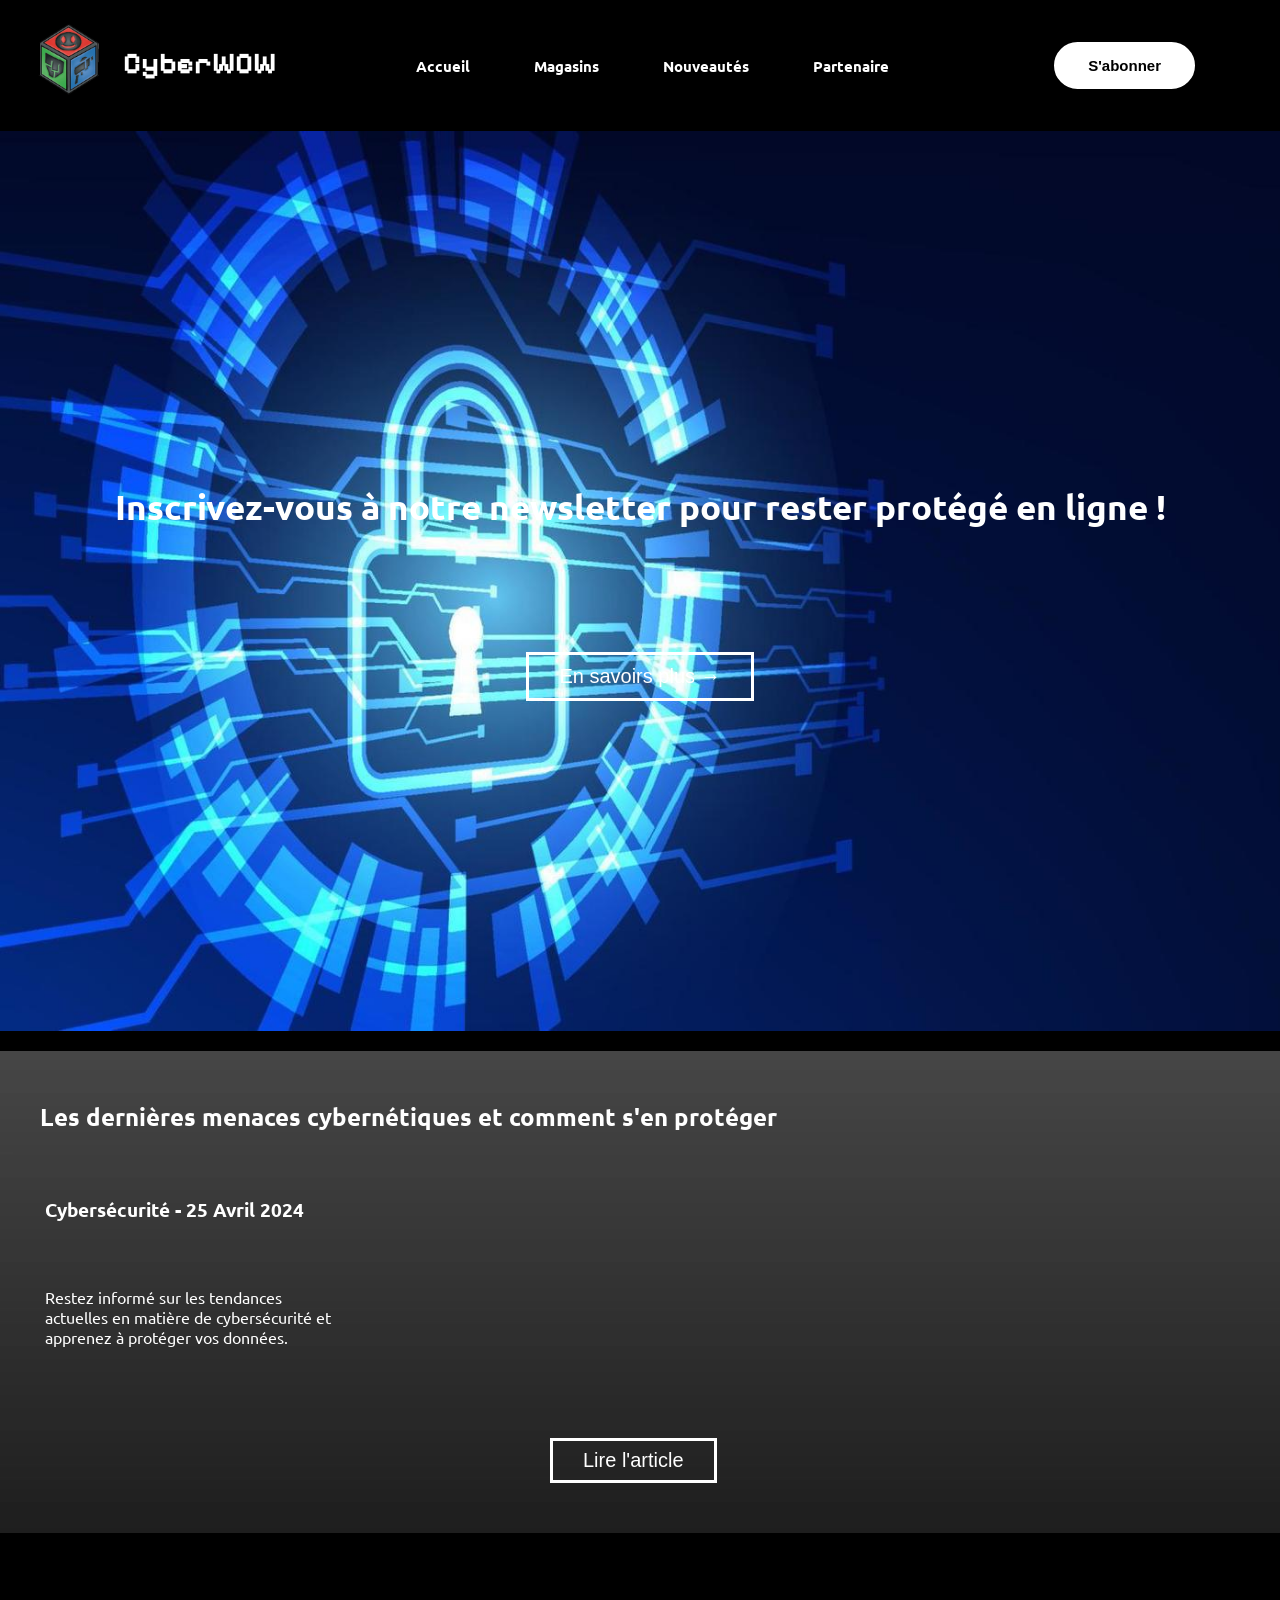
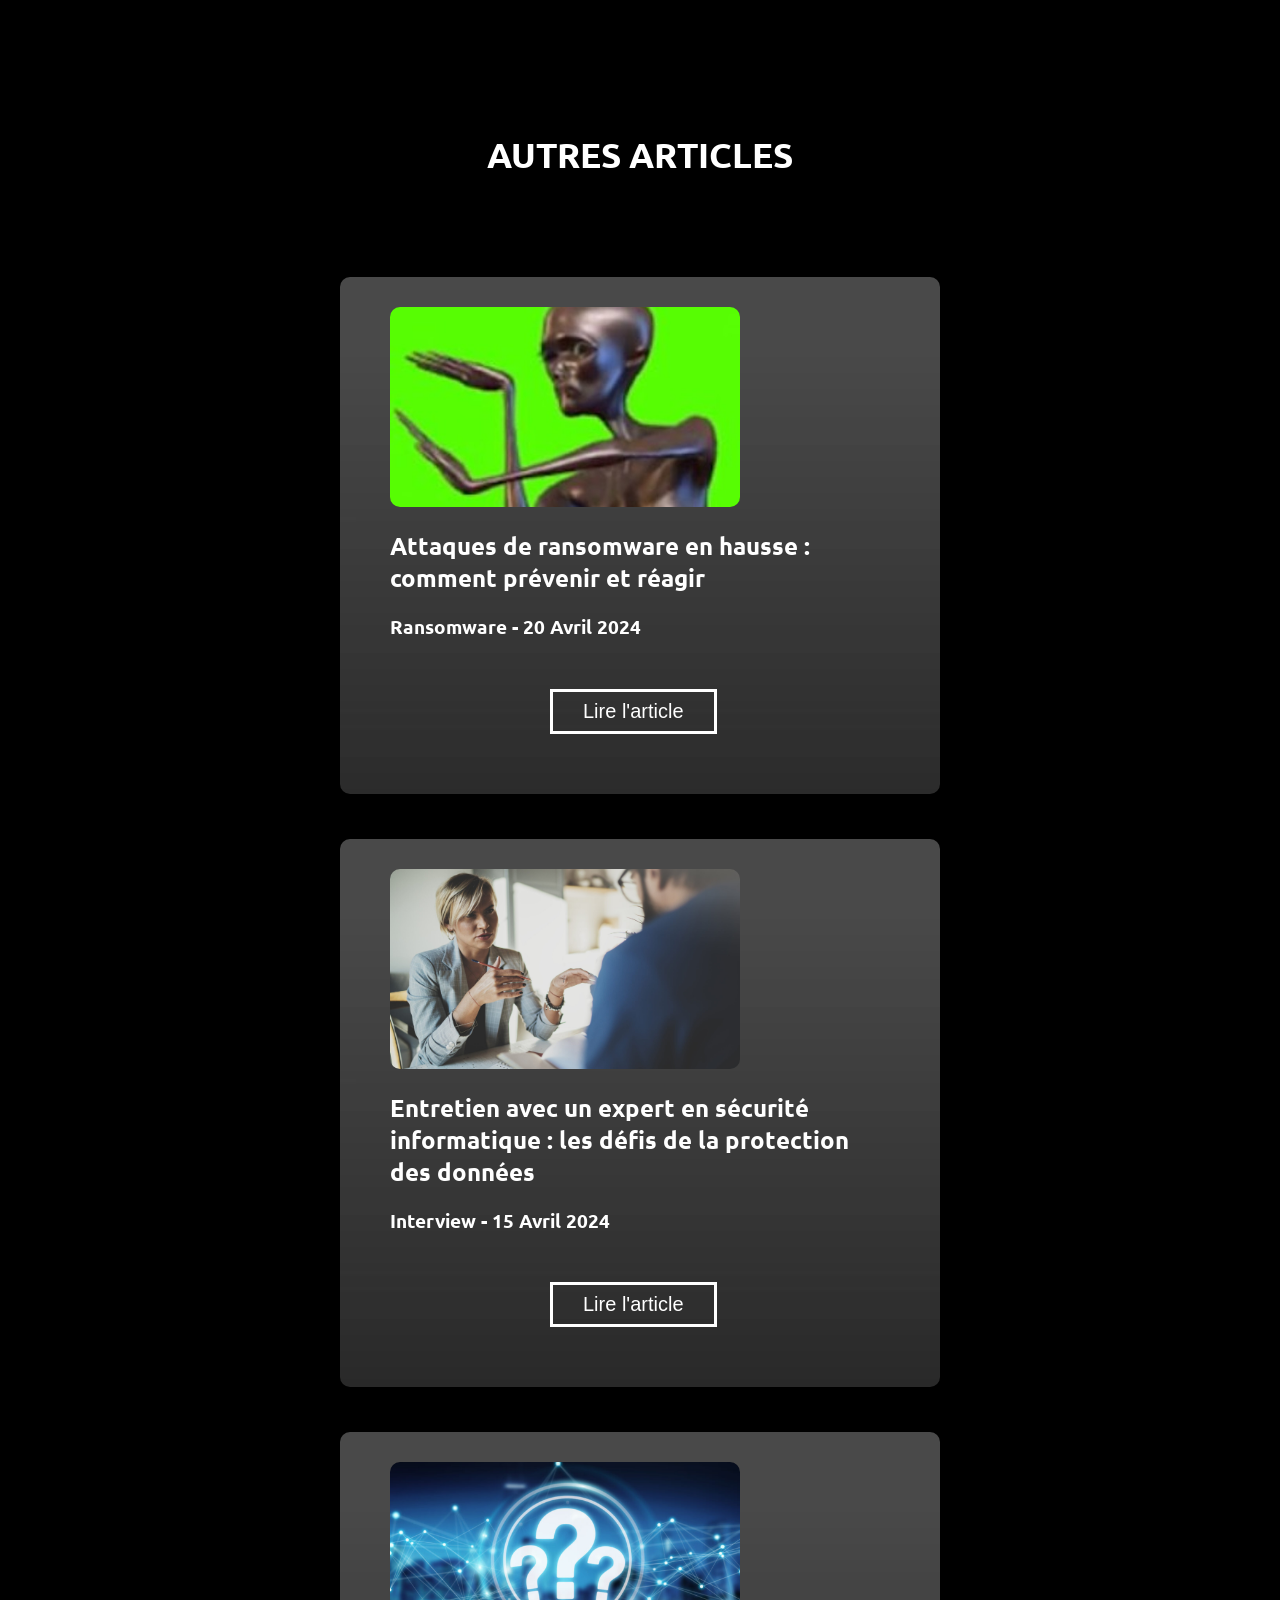
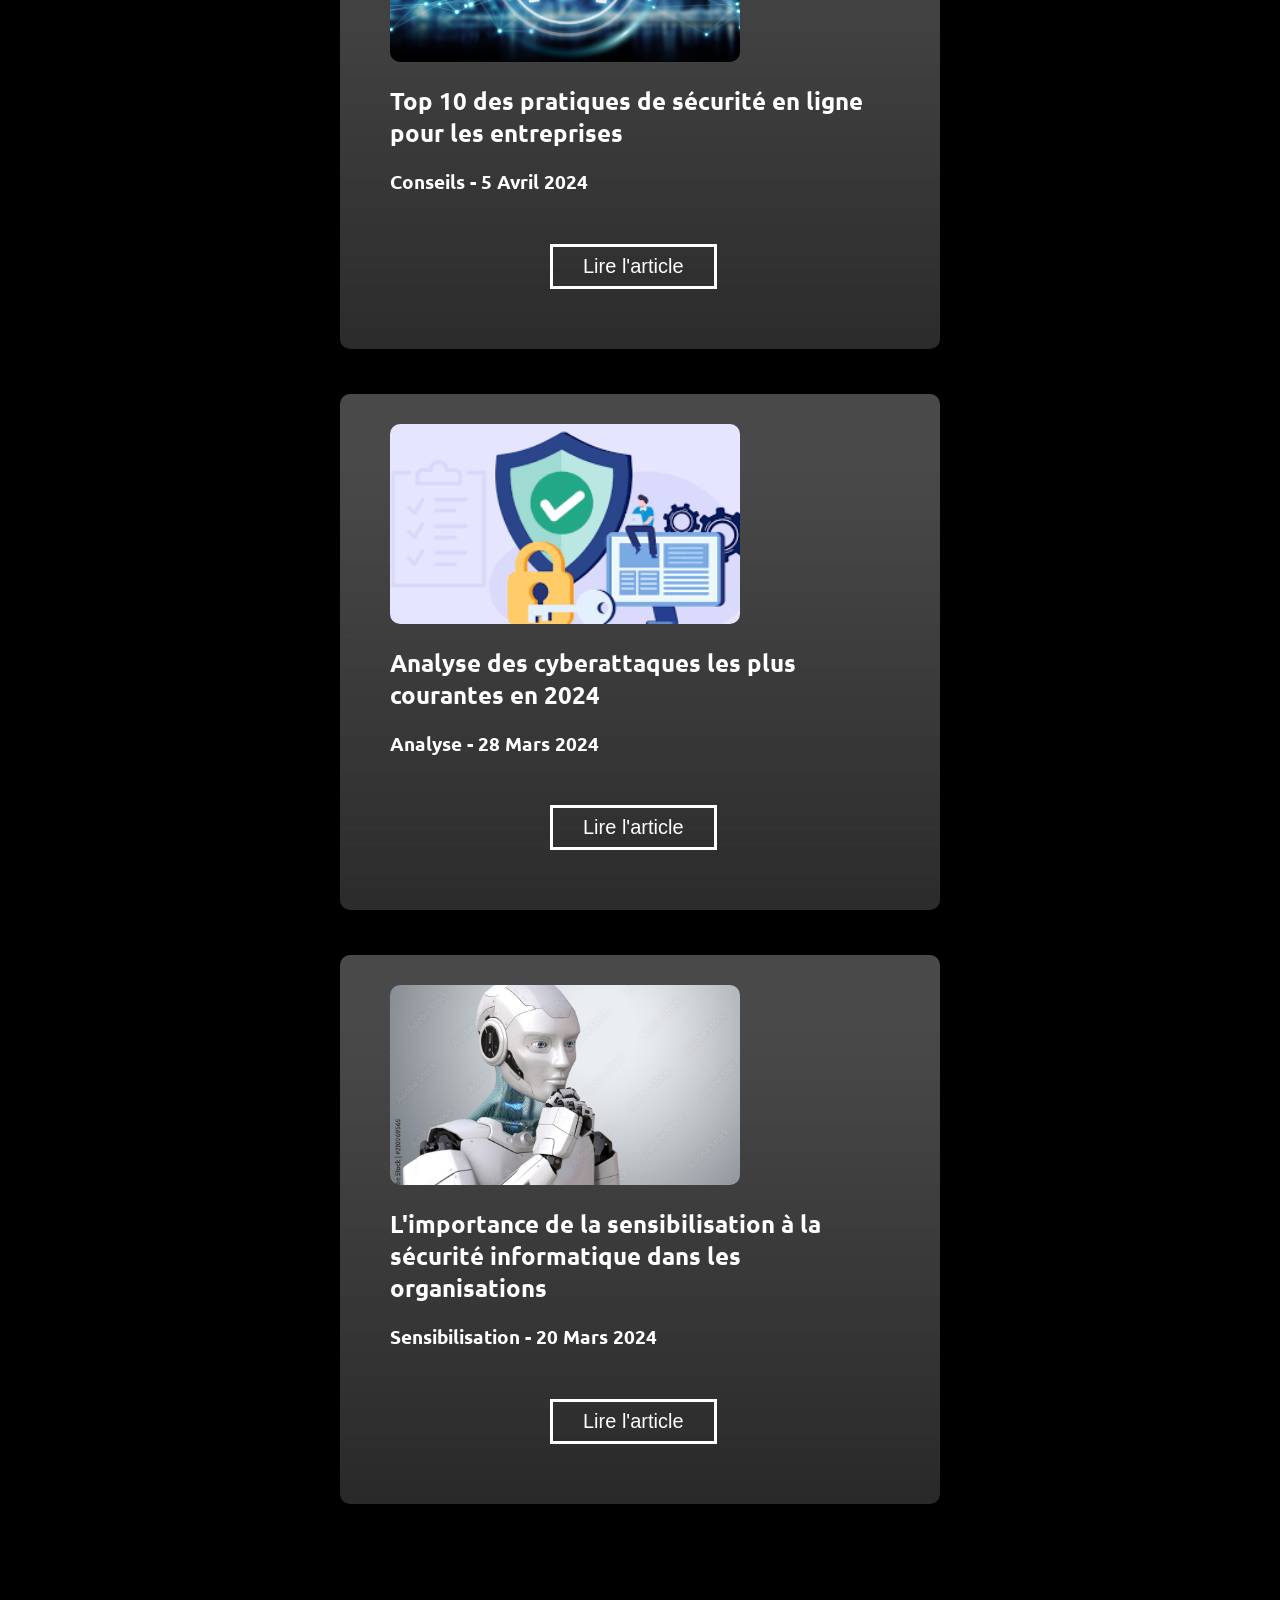
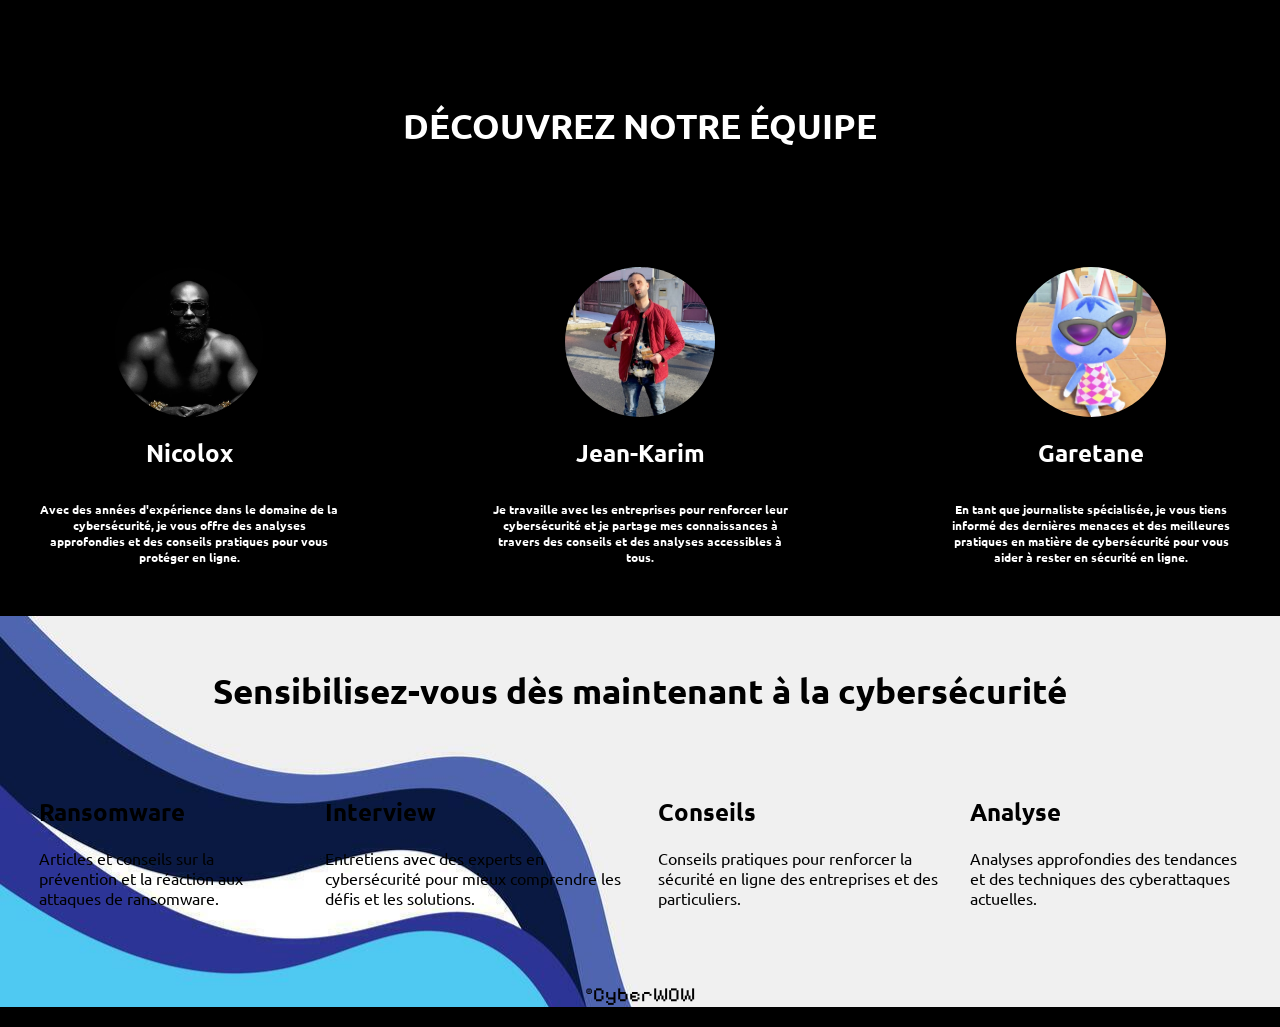
<file: index.html>
<!DOCTYPE html>
<html lang="fr">
<head>
   <meta charset="UTF-8">
   <meta name="viewport" content="width=device-width, initial-scale=1.0">
   <title>CyberW0W</title>
   <link rel="stylesheet" href="style.css">
</head>
<body>
   <!-- Début HTML -->
   <nav>
   <div class="nav_logo_and_name">
      <img class="nav_logo" src="assets/d7frto0-d5fe16d4-93fb-4205-88fe-c73c421a5c11.png">
         <h3 class="mag_name">"nomJournal"(JS)</h3>
   </div>
   <ul class="nav_bar">
   <li><a href ="#">Accueil</a></li>
   <li><a href ="#">Magasins</a></li>
   <li><a href ="#">Nouveautés</a></li>
   <li><a href ="#">Partenaire</a></li>
   </ul>
<button class="subscribe_button">S'abonner</button>
</nav>
<header>
<h1 id="appel_action"class="big_title">Nouveau ! Decouvrez nos nouveau produits !</h1>
<button class="header_button">En savoirs plus →</button>
</header>
<main>
<div id="highlight_article">
<h2 id="article_principal_title">(JS)Titre Article</h2>
<div id="highlight_article_container">
<h3 id="article_principal_theme_date">(JS)thème - date</h3>
<p id="article_principal_description">(JS)Paragraphe de l'article Paragraphe de l'article Paragraphe de l'article Paragraphe de l'article Paragraphe de l'article Paragraphe de l'article Paragraphe de l'article Paragraphe de l'article Paragraphe de l'article Paragraphe de l'article Paragraphe de l'article Paragraphe de l'article Paragraphe de l'article Paragraphe de l'article Paragraphe de l'article Paragraphe de l'article Paragraphe de l'article Paragraphe de l'article Paragraphe de l'article Paragraphe de l'article
</p>
</div>
<button id="highlight_article_read_button" class="article_read_button">Lire l'article</button>
</div>
<h1 class="second_title">AUTRES ARTICLES</h1>
<section class="others_articles">
<div class="full_article">
<img class="article_image" src="assets/grey_font_test.png">
<div class="article_description">
<h2 class="article_title">(JS)Titre article</h2>
<h3 class="article_theme_date">(JS)Thème - Date</h3>
<button class="article_read_button">Lire l'article</button>
</div>
</div>
<div class="full_article">
   <img class="article_image" src="assets/grey_font_test.png">
   <div class="article_description">
   <h2 class="article_title">(JS)Titre article</h2>
   <h3 class="article_theme_date">(JS)Thème - Date</h3>
   <button class="article_read_button">Lire l'article</button>
   </div>
   </div>
   <div class="full_article">
      <img class="article_image" src="assets/grey_font_test.png">
      <div class="article_description">
      <h2 class="article_title">(JS)Titre article</h2>
      <h3 class="article_theme_date">(JS)Thème - Date</h3>
      <button class="article_read_button">Lire l'article</button>
      </div>
      </div>
      <div class="full_article">
         <img class="article_image" src="assets/grey_font_test.png">
         <div class="article_description">
         <h2 class="article_title">(JS)Titre article</h2>
         <h3 class="article_theme_date">(JS)Thème - Date</h3>
         <button class="article_read_button">Lire l'article</button>
         </div>
         </div>
         <div class="full_article">
            <img class="article_image" src="assets/grey_font_test.png">
            <div class="article_description">
            <h2 class="article_title">(JS)Titre article</h2>
            <h3 class="article_theme_date">(JS)Thème - Date</h3>
            <button class="article_read_button">Lire l'article</button>
            </div>
            </div>
</section>
<h1 id="team_member_title"class="big_title">DÉCOUVREZ NOTRE ÉQUIPE</h1>
<section class="team_section">
<div class="team_member_div">
<img class="team_member_image" src="assets/grey_font_test.png">
<h2 class="team_member_name">(JS)Nom</h2>
<h3 class="team_member_role">(JS)Rôle Rôle Rôle Rôle Rôle Rôle Rôle Rôle Rôle Rôle Rôle Rôle Rôle Rôle Rôle Rôle Rôle Rôle Rôle Rôle Rôle Rôle Rôle Rôle</h3>
</div>
<div class="team_member_div">
   <img class="team_member_image" src="assets/grey_font_test.png">
   <h2 class="team_member_name">(JS)Nom</h2>
   <h3 class="team_member_role">(JS) Rôle Rôle Rôle Rôle Rôle Rôle Rôle Rôle Rôle Rôle Rôle Rôle Rôle Rôle Rôle Rôle Rôle Rôle Rôle Rôle Rôle Rôle Rôle Rôle</h3>
   </div>
   <div class="team_member_div">
      <img class="team_member_image" src="assets/grey_font_test.png">
      <h2 class="team_member_name">(JS)Nom</h2>
      <h3 class="team_member_role">(JS)Rôle Rôle Rôle Rôle Rôle Rôle Rôle Rôle Rôle Rôle Rôle Rôle Rôle Rôle Rôle Rôle Rôle Rôle Rôle Rôle Rôle Rôle Rôle Rôle</h3>
      </div>
</section>
</main>
<footer>
<h1 id="footer_title" class="big_title">Sensibilisez-vous dès maintenant à la cybersécurité</h1>
<section class="footer_thème_section">
<div class="footer_thème_div">
<h2 class="theme_nom">Thème1(JS)</h2>
<p class="theme_description">(JS)Phrase accroche Phrase accroche Phrase accroche Phrase accroche Phrase accroche Phrase accroche Phrase accroche Phrase accroche Phrase accroche Phrase accroche Phrase accroche Phrase accroche Phrase accroche Phrase accroche Phrase accroche Phrase</p>
</div>
<div class="footer_thème_div">
   <h2 class="theme_nom">(JS)Thème2</h2>
   <p class="theme_description">(JS)Phrase accroche Phrase accroche Phrase accroche Phrase accroche Phrase accroche Phrase accroche Phrase accroche Phrase accroche Phrase accroche Phrase accroche Phrase accroche Phrase accroche Phrase accroche Phrase accroche Phrase accroche Phrase</p>
   </div>
   <div class="footer_thème_div">
      <h2 class="theme_nom">(JS)Thème3</h2>
      <p class="theme_description">(JS)Phrase accroche Phrase accroche Phrase accroche Phrase accroche Phrase accroche Phrase accroche Phrase accroche Phrase accroche Phrase accroche Phrase accroche Phrase accroche Phrase accroche Phrase accroche Phrase accroche Phrase accroche Phrase</p>
      </div>
      <div class="footer_thème_div">
         <h2 class="theme_nom">(JS)Thème4</h2>
         <p class="theme_description">(JS)Phrase accroche Phrase accroche Phrase accroche Phrase accroche Phrase accroche Phrase accroche Phrase accroche Phrase accroche Phrase accroche Phrase accroche Phrase accroche Phrase accroche Phrase accroche Phrase accroche Phrase accroche Phrase</p>
      </div>
</section>
<p class="copyright">©️CyberW0W</p>
</footer>
   <!-- Fin HTML -->
   <script src="script.js"></script>
</body>
</html>
</file>
<file: style.css>
@import url('https://fonts.googleapis.com/css2?family=Pixelify+Sans:wght@400..700&display=swap');

@import url('https://fonts.googleapis.com/css2?family=Pixelify+Sans:wght@400..700&family=Ubuntu:ital,wght@0,300;0,400;0,500;0,700;1,300;1,400;1,500;1,700&display=swap');

body{
    padding: 0px;
    margin: 0px;
    background: black;
}

html{
    font-family: "Ubuntu", sans-serif;
    color: white;
}



.nav_logo{
    height: 80px;
    width: auto;
}

.nav_logo_and_name {
    display: flex;
    justify-content: space-between;
    padding-left: 15px;
}

.mag_name{
    font-size: 30px;
    font-weight: bold;
    margin-left: 20px;
    margin-top: 25px;
    color: white;
    transition: 0.3s;
    font-family: "Pixelify Sans", sans-serif;
}

nav {
    display: flex;
    justify-content: space-between; 
    align-items: center; 
    background: black;
    padding: 20px;
    padding-right: 50px;
}


ul{
    list-style: none;
}

ul li{
    display: inline;
}

ul li a{
    text-decoration: none;
    margin: 15px;
    padding-right: 30px;
    font-size: 15px;
    transition: 0.3s;
    color: white;
    font-weight: bold;
}
ul li a:hover{
    color: #4099fc;
}

.subscribe_button{
    background:white;
    margin-left: 35px;
    margin-right: 35px;
    border: 2px solid white;
    padding: 13px;
    padding-left: 32px;
    padding-right: 32px;
    border-radius: 40px;
    transition: 0.3s;
    font-size: 15px;
    font-weight: bold;
    color: black;
    text-decoration: none;
    transition: 0.3s;
}

.subscribe_button:hover{
    border: 2px solid #4099fc;
    background: #4099fc;
    color: white;
}

header {
    background-image: url("assets/cybersecurity_background.jpg");
    background-repeat: no-repeat;
    background-size: cover;
    height: 100vh;
    display: flex;
    justify-content: center;
    align-items: center;
    flex-direction: column;
}

.header_button {
    border: 3px white solid;
    background-color: transparent;
    font-size: 20px;
    color: white;
    margin-top: 100px;
    padding: 10px;
    padding-left: 30px;
    padding-right: 30px;
    transition: 0.7s;
}

.header_button:hover{
    background: black;
}

#highlight_article{
    background-image: url('assets/black_background.webp');
    background-size: cover;
    background-position: center;
}

#article_principal_title {
    padding-top: 50px;
    padding-left: 40px;
}

#highlight_article_container{
    display: flex;
    flex-direction: column;
    gap: 30px;
    margin: 45px;
    max-width: 300px;
}

#highlight_article_read_button {
    margin-left: 550px;
    border: 3px white solid;
    background-color: transparent;
    font-size: 20px;
    padding: 8px;
    padding-left: 30px;
    padding-right: 30px;
    color: white;
    transition: 0.7s;
    margin-bottom: 50px;
}

#highlight_article_read_button:hover{
    background: black;
}

#new_product_title{
    font-size: 50px;
    font-weight: bold;
    margin-top: 20px;
    margin-bottom: 20px;
    border: solid 1px black;
    border-radius: 80px;
    padding: 30px;
    background-color: black;
    color: white;
}

.article_image {
    width: 350px;
    height: 200px;
    object-fit: cover;
    border-radius: 10px;
}



.team_member_image {
    width: 150px;
    height: 150px;
    object-fit: cover;
    border-radius: 100%;
}

.big_title {
    font-size: 35px;
    text-align: center;
    color: white;
}

.second_title {
    font-size: 35px;
    text-align: center;
    color: white;
    margin-top: 200px;
    margin-bottom: 100px;
}
.others_articles {
    display: flex;
    flex-direction: column;
    gap: 45px;
    margin: 45px;
    align-items: center;
}

.full_article {
    background-image: url('assets/black_background.webp');
    padding: 30px;
    border-radius: 10px;
    max-width: 500px;
    padding-left: 50px;
    padding-right: 50px;
    transition: 0.5s;
}

.full_article:hover {
    background: #020e38;
    padding-left: 55px;
    padding-right: 55px;
}

.article_read_button {
    margin-left: 160px;
    border: 3px white solid;
    background-color: transparent;
    font-size: 20px;
    padding: 8px;
    padding-left: 30px;
    padding-right: 30px;
    color: white;
    transition: 0.7s;
    margin-bottom: 30px;
    margin-top: 30px;
}

.article_read_button:hover {
    background: black;
}

#team_member_title {
    margin-top: 200px;
    margin-bottom: 80px;
}


.team_section {
    display: flex;
  justify-content: space-between;
  padding: 39px;  
}

.team_member_div {
    display: flex;
    flex-direction: column;
    align-items: center;
    max-width: 300px;
}

.team_member_role {
    font-size: 12px;
    text-align: center;
}

footer {
    background-image: url('assets/footer.jpg');
    padding-top: 30px;
    color: black;
}
.footer_thème_section {
    display: flex;
    justify-content: space-between;
    gap: 30px;
    padding: 39px;
}

#footer_title {
    color: black;
}

.copyright {
    font-size: 20px;
    text-align: center;
    color: black;
    font-family: "Pixelify Sans", sans-serif;
}
</file>
